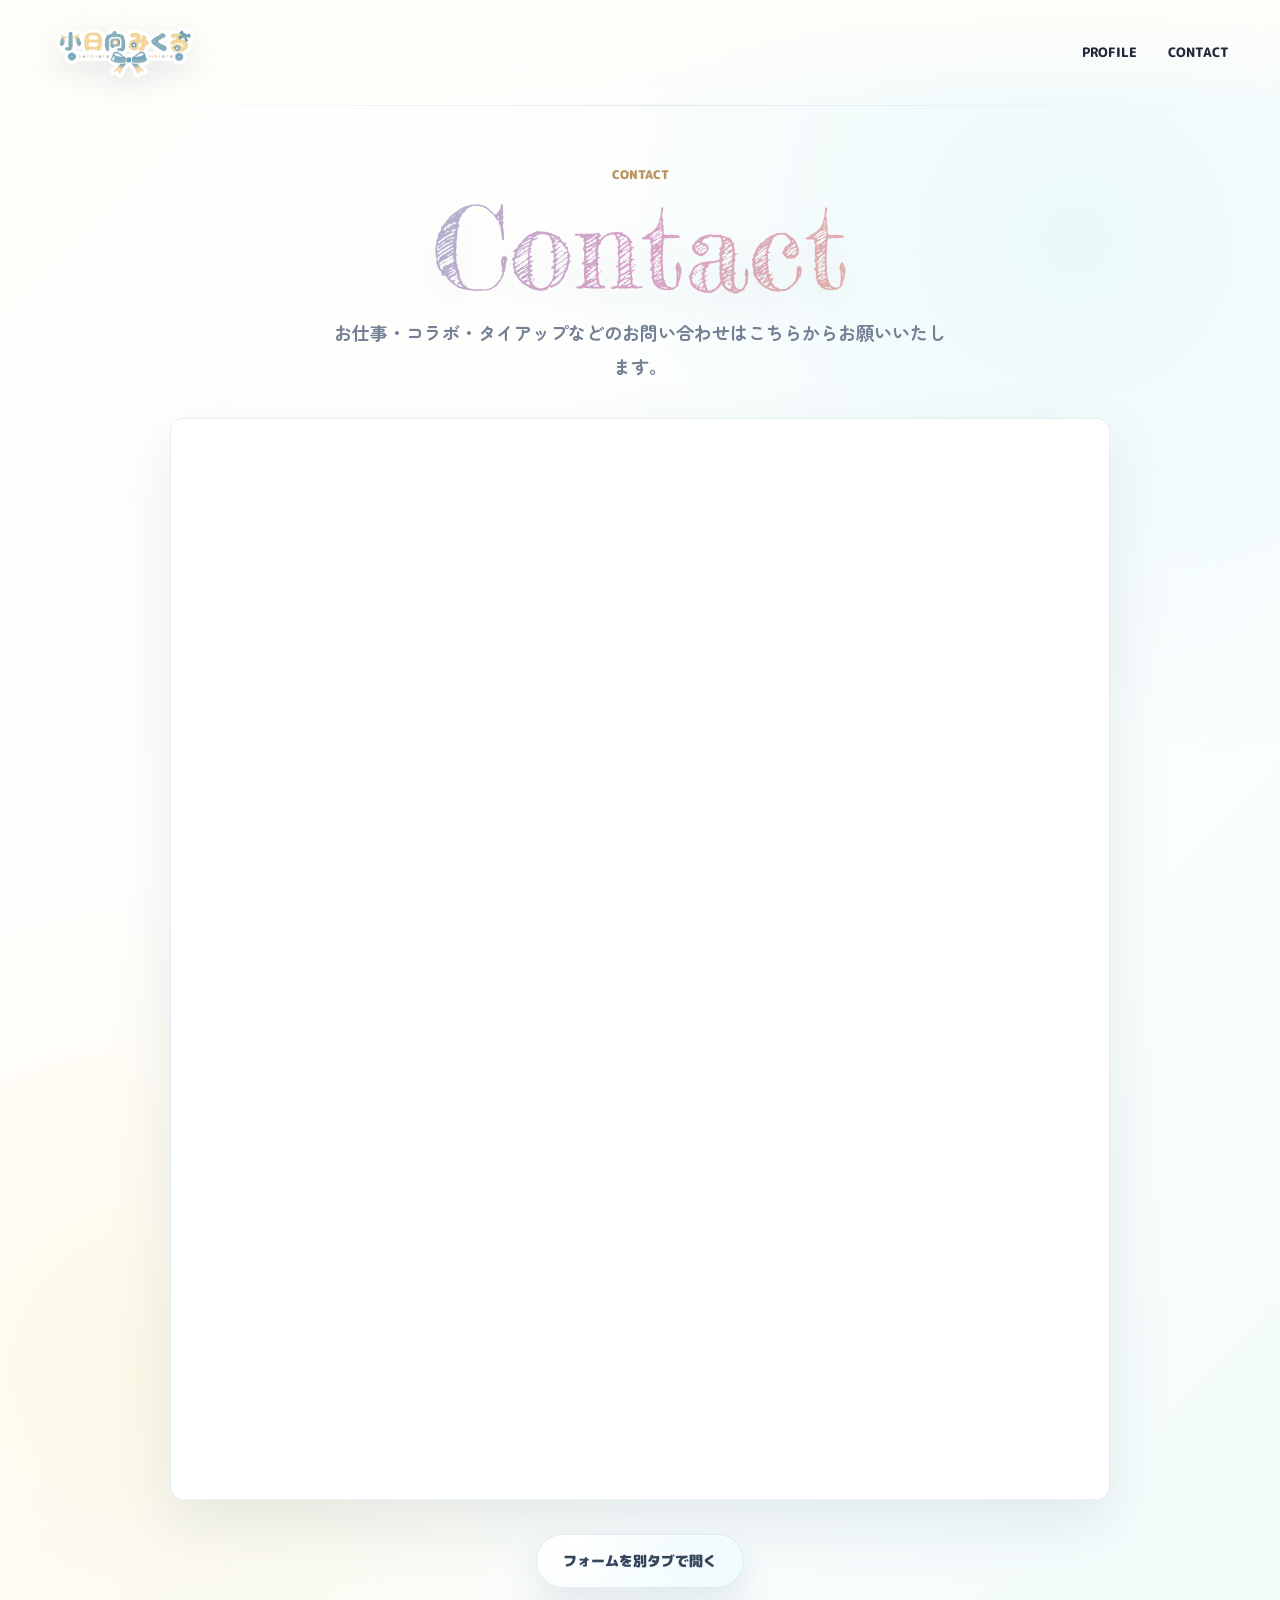
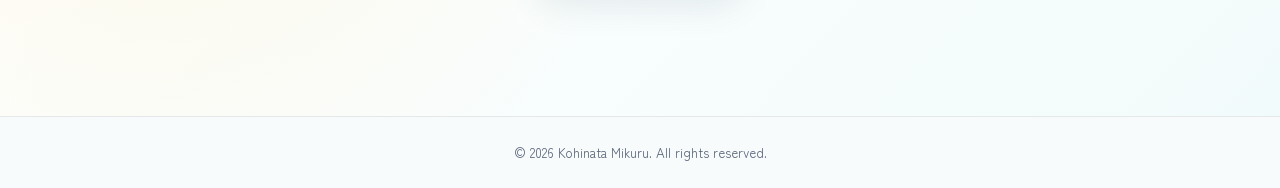
<file: contact/index.html>
<!doctype html>
<html lang="ja">
<head>
  <meta charset="utf-8">
  <meta name="viewport" content="width=device-width, initial-scale=1">
  <title>Contact | 小日向みくる</title>
  <meta name="description" content="小日向みくるへのお問い合わせフォームです。">
  <meta property="og:title" content="Contact | 小日向みくる">
  <meta property="og:description" content="お仕事・コラボ・タイアップなどのお問い合わせはこちらからお願いいたします。">
  <meta property="og:type" content="website">
  <meta property="og:image" content="/assets/mikuru-hero-guitar.webp">
  <link rel="preconnect" href="https://fonts.googleapis.com">
  <link rel="preconnect" href="https://fonts.gstatic.com" crossorigin>
  <link rel="preload" href="/assets/fonts/fredericka-the-great.ttf" as="font" type="font/ttf" crossorigin>
  <link href="https://fonts.googleapis.com/css2?family=Kiwi+Maru:wght@400;500&family=M+PLUS+Rounded+1c:wght@500;700;800;900&family=Zen+Maru+Gothic:wght@500;700;900&display=swap" rel="stylesheet">
  <link rel="stylesheet" href="/styles.css?v=clean-routes">
  <noscript><style>.site-loader{display:none}</style></noscript>
</head>
<body>
  <div class="site-loader" data-loader aria-hidden="true">
    <img src="/assets/mikuru-logo-header.png" alt="">
    <span></span>
  </div>
  <div class="site-shell">
    <header class="site-header" data-header>
      <a class="brand" href="/" aria-label="小日向みくる top">
        <img class="brand-logo" src="/assets/mikuru-logo-header.png" alt="小日向みくる">
      </a>
      <button class="nav-toggle" type="button" aria-label="メニューを開く" aria-expanded="false" data-nav-toggle>
        <span></span>
        <span></span>
      </button>
      <nav class="site-nav" data-nav>
        <a href="/#profile">Profile</a>
        <a href="/contact/">Contact</a>
      </nav>
    </header>

    <main id="top">
      <section class="form-page section-band" data-reveal>
        <div class="section-inner form-page-inner">
          <p class="eyebrow">Contact</p>
          <h1 class="form-title">Contact</h1>
          <p class="form-lead">お仕事・コラボ・タイアップなどのお問い合わせはこちらからお願いいたします。</p>
          <div class="form-frame-wrap">
            <iframe
              class="google-form-frame"
              src="https://docs.google.com/forms/d/e/1FAIpQLSd0jTJIio5FoaiBSnl2hc48bo4LDdoH8U8nhBQ_5XXvC_J6-w/viewform?embedded=true"
              title="小日向みくる お問い合わせフォーム"
              loading="lazy">読み込んでいます...</iframe>
          </div>
          <a class="form-fallback" href="https://forms.gle/actyXZQw63pQPEH49" target="_blank" rel="noreferrer">
            フォームを別タブで開く
          </a>
        </div>
      </section>
    </main>

    <footer class="site-footer">
      <small>&copy; 2026 Kohinata Mikuru. All rights reserved.</small>
    </footer>
  </div>
  <script src="/script.js?v=clean-top2"></script>
</body>
</html>
</file>
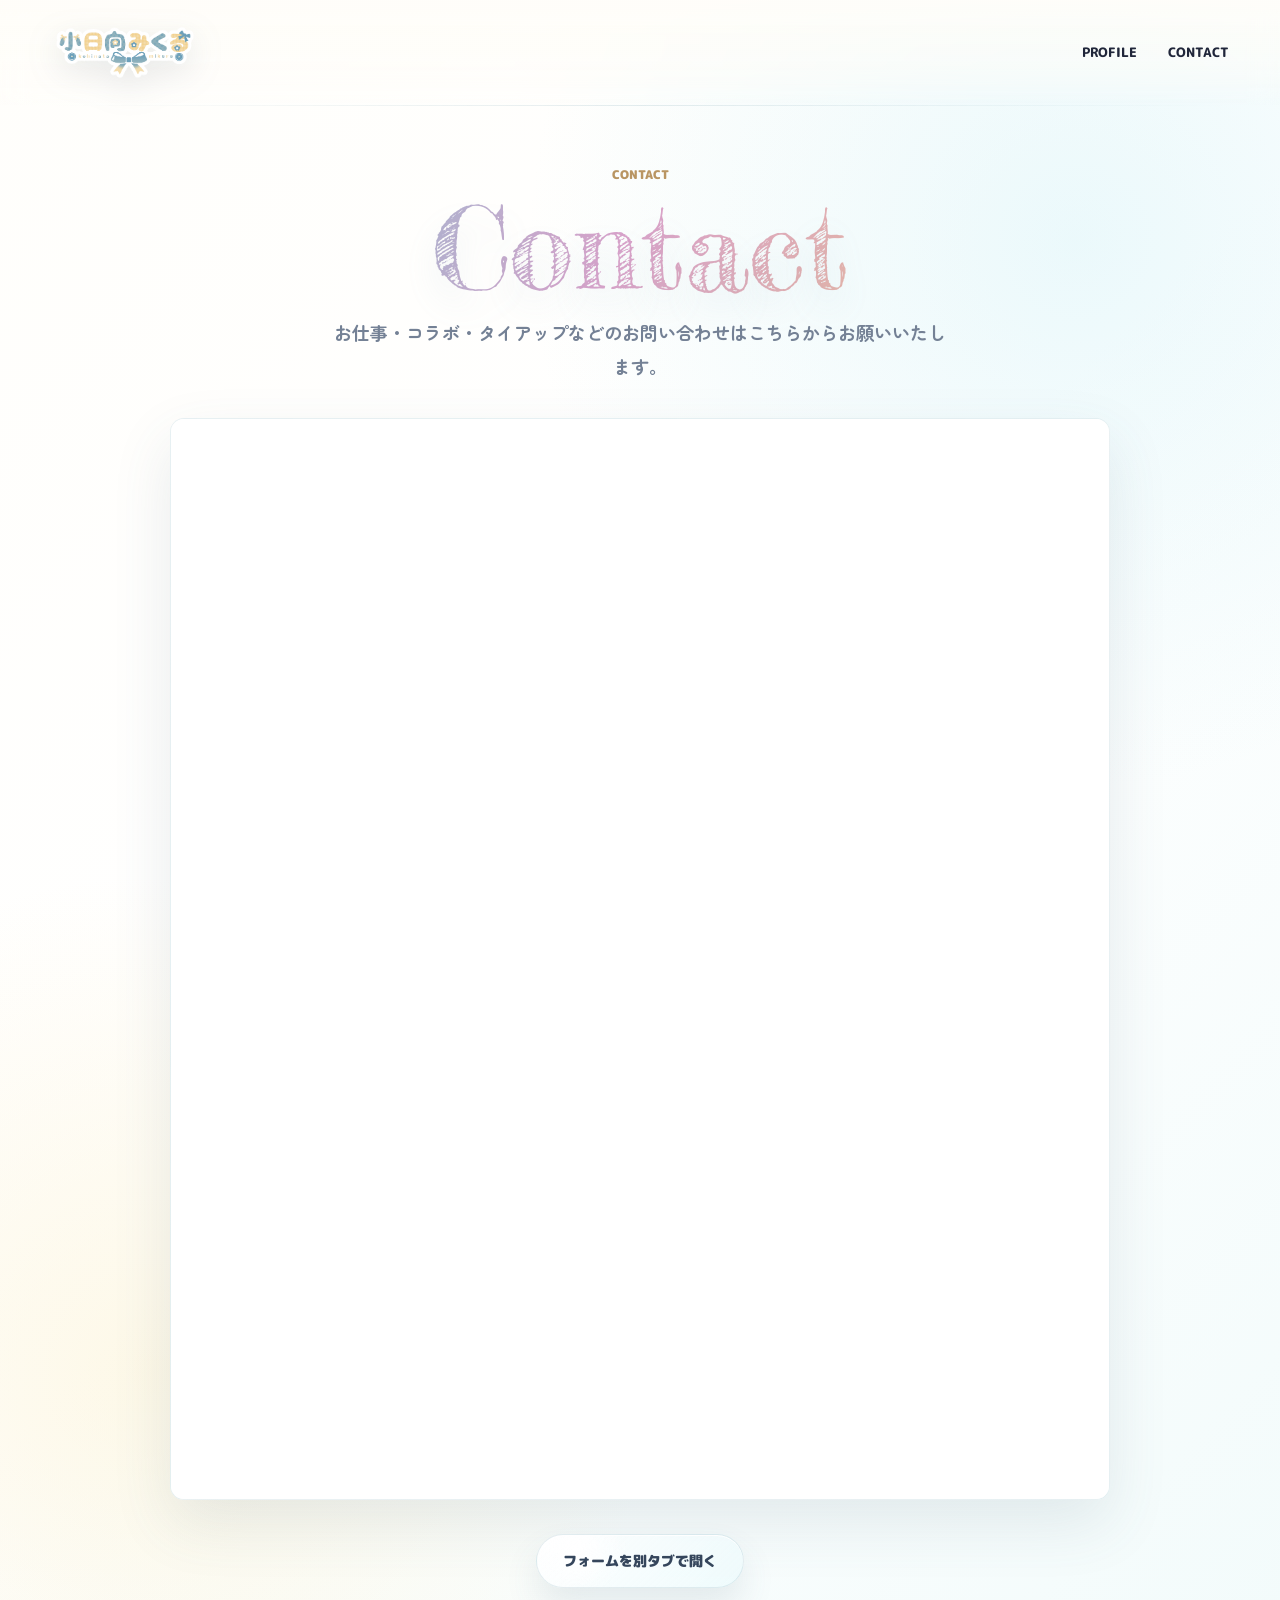
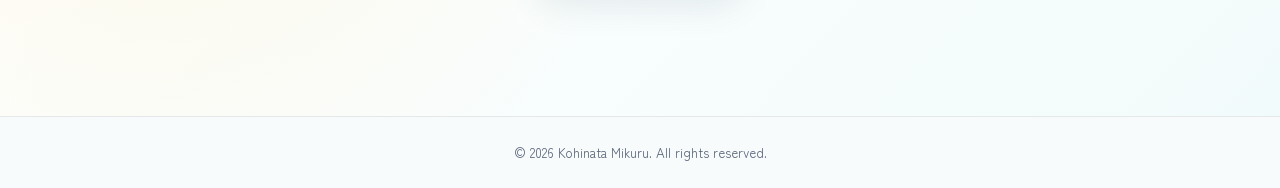
<file: contact.html>
<!doctype html>
<html lang="ja">
<head>
  <meta charset="utf-8">
  <meta name="robots" content="noindex">
  <meta http-equiv="refresh" content="0; url=/contact/">
  <title>Contact | Kohinata Mikuru</title>
  <script>
    window.location.replace("/contact/");
  </script>
</head>
<body>
  <p><a href="/contact/">Contact</a></p>
</body>
</html>
</file>
<file: styles.css>
@font-face {
  font-family: "Fredericka the Great";
  font-style: normal;
  font-weight: 400;
  font-display: swap;
  src: url("assets/fonts/fredericka-the-great.ttf") format("truetype");
}

:root {
  --ink: #20263a;
  --ink-soft: #748195;
  --paper: #fffdf8;
  --white: #ffffff;
  --night: #313b58;
  --navy: #6d9aaa;
  --cyan: #bdebf3;
  --coral: #e9bd82;
  --gold: #faeab6;
  --mint: #effaf8;
  --line: rgba(32, 38, 58, 0.09);
  --shadow: 0 24px 70px rgba(92, 107, 130, 0.1);
  --font-base: "Zen Maru Gothic", system-ui, sans-serif;
  --font-display: "Fredericka the Great", "Kiwi Maru", "Zen Maru Gothic", system-ui, sans-serif;
  --font-ui: "M PLUS Rounded 1c", "Zen Maru Gothic", system-ui, sans-serif;
  --font-accent: "Zen Maru Gothic", system-ui, sans-serif;
}

* {
  box-sizing: border-box;
}

html {
  scroll-behavior: smooth;
  overflow-x: clip;
}

body {
  margin: 0;
  color: var(--ink);
  background: var(--paper);
  font-family: var(--font-base);
  letter-spacing: 0;
  overflow-x: clip;
  overflow-y: auto;
  -webkit-user-select: none;
  user-select: none;
  -webkit-touch-callout: none;
}

::selection {
  background: transparent;
}

body.is-ready .site-loader {
  visibility: hidden;
  opacity: 0;
  pointer-events: none;
}

img {
  display: block;
  max-width: 100%;
}

a {
  color: inherit;
  text-decoration: none;
}

.site-shell {
  overflow: visible;
}

body.is-ready [data-reveal] {
  opacity: 0;
  transform: translateY(24px);
  transition:
    opacity 0.78s ease,
    transform 0.78s ease;
}

body.is-ready [data-reveal].is-visible {
  opacity: 1;
  transform: translateY(0);
}

.site-loader {
  position: fixed;
  inset: 0;
  z-index: 999;
  display: grid;
  place-items: center;
  background:
    radial-gradient(circle at 48% 42%, rgba(189, 235, 243, 0.34), transparent 28%),
    linear-gradient(145deg, rgba(255, 253, 248, 0.98), rgba(250, 254, 254, 0.98));
  transition:
    opacity 0.58s ease,
    visibility 0.58s ease;
}

.site-loader img {
  width: clamp(180px, 18vw, 280px);
  filter: drop-shadow(0 18px 24px rgba(83, 96, 116, 0.12));
}

.site-loader span {
  position: absolute;
  top: calc(50% + clamp(58px, 5.5vw, 86px));
  left: 50%;
  width: min(180px, 42vw);
  height: 2px;
  overflow: hidden;
  background: rgba(109, 154, 170, 0.12);
  border-radius: 999px;
  transform: translateX(-50%);
}

.site-loader span::after {
  display: block;
  width: 42%;
  height: 100%;
  content: "";
  background: linear-gradient(90deg, rgba(157, 215, 228, 0), rgba(157, 215, 228, 0.92), rgba(157, 215, 228, 0));
  border-radius: inherit;
  animation: loader-sweep 1.15s ease-in-out infinite;
}

@keyframes loader-sweep {
  0% {
    transform: translateX(-110%);
  }

  100% {
    transform: translateX(250%);
  }
}

.site-header {
  position: fixed;
  top: 0;
  left: 0;
  z-index: 30;
  display: flex;
  align-items: center;
  justify-content: space-between;
  width: 100%;
  padding: 22px clamp(18px, 4vw, 56px);
  color: var(--ink);
  background: linear-gradient(to bottom, rgba(255, 253, 248, 0.86), rgba(255, 253, 248, 0.48) 62%, rgba(255, 253, 248, 0));
  backdrop-filter: blur(14px);
  transition: background 0.25s ease, color 0.25s ease, padding 0.25s ease;
}

.site-header::after {
  position: absolute;
  right: clamp(18px, 4vw, 56px);
  bottom: -1px;
  left: clamp(18px, 4vw, 56px);
  height: 1px;
  content: "";
  background: linear-gradient(to right, transparent, rgba(109, 154, 170, 0.18), transparent);
}

.site-header.is-scrolled,
.site-header.is-open {
  padding-block: 14px;
  color: var(--ink);
  background: rgba(255, 253, 248, 0.82);
  backdrop-filter: blur(22px);
  border-bottom: 1px solid var(--line);
}

.brand {
  display: inline-flex;
  align-items: center;
}

.brand-logo {
  width: auto;
  height: clamp(58px, 4.8vw, 78px);
  filter: drop-shadow(0 10px 16px rgba(83, 96, 116, 0.14));
}

.site-nav {
  display: flex;
  gap: clamp(18px, 2.4vw, 34px);
  font-family: var(--font-ui);
  font-size: 13px;
  font-weight: 800;
  text-transform: uppercase;
}

.site-nav a {
  position: relative;
}

.site-nav a::after {
  position: absolute;
  right: 0;
  bottom: -8px;
  left: 0;
  height: 2px;
  content: "";
  background: #9fd8e4;
  transform: scaleX(0);
  transform-origin: left;
  transition: transform 0.2s ease;
}

.site-nav a:hover::after {
  transform: scaleX(1);
}

.nav-toggle {
  display: none;
  width: 44px;
  height: 44px;
  padding: 0;
  border: 0;
  background: transparent;
}

.nav-toggle span {
  display: block;
  width: 26px;
  height: 2px;
  margin: 7px auto;
  background: currentColor;
}

.section-band {
  position: relative;
  padding: clamp(76px, 10vw, 136px) clamp(20px, 5vw, 72px);
}

.section-band.light {
  background: var(--paper);
}

.section-inner {
  width: min(1120px, 100%);
  margin: 0 auto;
}

.hero {
  display: block;
  min-height: 92vh;
  padding-top: clamp(72px, 7vw, 92px);
  padding-bottom: clamp(24px, 3vw, 40px);
  color: var(--ink);
  background:
    linear-gradient(120deg, rgba(255, 255, 255, 0.86), transparent 42%),
    radial-gradient(circle at 74% 18%, rgba(189, 235, 243, 0.34), transparent 28%),
    radial-gradient(circle at 16% 84%, rgba(250, 234, 182, 0.38), transparent 30%),
    linear-gradient(135deg, #fffefb 0%, #fffaf0 48%, #f1fbfb 100%);
  isolation: isolate;
  overflow: hidden;
}

.hero::before {
  position: absolute;
  inset: 0;
  pointer-events: none;
  content: "";
  opacity: 0.18;
  background-image:
    linear-gradient(rgba(94, 128, 142, 0.1) 1px, transparent 1px),
    linear-gradient(90deg, rgba(94, 128, 142, 0.1) 1px, transparent 1px);
  background-size: 92px 92px;
  animation: grid-drift 24s linear infinite;
  mask-image: linear-gradient(to bottom, transparent, black 16%, black 76%, transparent);
}

.hero::after {
  position: absolute;
  top: -8%;
  right: -10%;
  bottom: -8%;
  z-index: 0;
  width: min(54vw, 740px);
  content: "";
  background:
    linear-gradient(150deg, rgba(185, 226, 234, 0.62), rgba(233, 248, 249, 0.28) 58%, rgba(255, 255, 255, 0.04));
  clip-path: polygon(24% 0, 100% 0, 82% 100%, 0 100%);
}

.hero-copy,
.hero-visual {
  position: relative;
  z-index: 2;
}

.hero-copy {
  width: min(56vw, 690px);
}

.hero-backline {
  position: absolute;
  right: -0.08em;
  bottom: 0.05em;
  z-index: 1;
  color: rgba(128, 171, 185, 0.11);
  font-size: clamp(120px, 19vw, 290px);
  font-weight: 900;
  line-height: 0.76;
  pointer-events: none;
  text-transform: uppercase;
}

.hero-spark {
  position: absolute;
  z-index: 1;
  width: 150px;
  aspect-ratio: 1;
  border: 1px solid rgba(109, 154, 170, 0.14);
  animation: soft-float 7.8s ease-in-out infinite alternate;
  transform: rotate(18deg);
}

.hero-spark.one {
  top: 23%;
  left: 46%;
  background: rgba(255, 255, 255, 0.5);
}

.hero-spark.two {
  right: 16%;
  bottom: 14%;
  width: 92px;
  animation-delay: -2.4s;
  background: rgba(250, 234, 182, 0.26);
}

@keyframes grid-drift {
  to {
    background-position: 92px 92px;
  }
}

@keyframes soft-float {
  from {
    transform: translate3d(0, 0, 0) rotate(18deg);
  }

  to {
    transform: translate3d(10px, -14px, 0) rotate(23deg);
  }
}

.eyebrow {
  margin: 0 0 16px;
  color: #b99562;
  font-family: var(--font-ui);
  font-size: 12px;
  font-weight: 900;
  text-transform: uppercase;
}

h1,
h2,
h3,
p {
  margin-top: 0;
}

h1 {
  margin-bottom: 24px;
  font-family: var(--font-display);
  font-size: clamp(70px, 8.5vw, 116px);
  line-height: 0.84;
  font-weight: 400;
  color: #9fcbd8;
  background: linear-gradient(118deg, #82c6d5 0%, #d8a2ca 48%, #efc58a 100%);
  background-clip: text;
  text-shadow: 0 18px 32px rgba(135, 171, 188, 0.16);
  -webkit-background-clip: text;
  -webkit-text-fill-color: transparent;
  animation: title-bloom 6.5s ease-in-out infinite alternate;
}

@keyframes title-bloom {
  from {
    filter: drop-shadow(0 12px 14px rgba(130, 198, 213, 0.08));
  }

  to {
    filter: drop-shadow(0 20px 22px rgba(216, 162, 202, 0.13));
  }
}

h2 {
  margin-bottom: 0;
  font-family: var(--font-accent);
  font-size: clamp(36px, 6vw, 82px);
  line-height: 0.98;
  font-weight: 900;
}

h3 {
  font-family: var(--font-accent);
  line-height: 1.35;
}

.hero-lead {
  width: min(520px, 100%);
  color: var(--ink-soft);
  font-family: var(--font-accent);
  font-size: clamp(15px, 1.6vw, 18px);
  font-weight: 700;
  line-height: 1.75;
}

.hero-actions {
  display: flex;
  flex-wrap: wrap;
  gap: 12px;
  margin-top: 28px;
}

.social-actions {
  width: min(900px, 100%);
  filter: drop-shadow(0 14px 22px rgba(88, 106, 126, 0.07));
  transform: translateY(-10px);
}

.social-button {
  --link-accent: #9fd8e4;
  --link-tint: rgba(189, 235, 243, 0.26);
  --link-glow: rgba(143, 196, 208, 0.12);
  position: relative;
  display: inline-flex;
  min-width: 160px;
  min-height: 72px;
  align-items: center;
  gap: 0;
  padding: 13px 18px 13px 78px;
  overflow: hidden;
  color: #263448;
  background:
    radial-gradient(circle at 22% 24%, rgba(255, 255, 255, 0.98), transparent 22%),
    radial-gradient(circle at 94% 16%, rgba(255, 255, 255, 0.82), transparent 18%),
    linear-gradient(135deg, rgba(255, 255, 255, 0.84), rgba(255, 253, 248, 0.58)),
    linear-gradient(135deg, var(--link-tint), rgba(189, 235, 243, 0.28));
  border: 1px solid rgba(95, 139, 156, 0.2);
  border-radius: 999px;
  box-shadow:
    0 16px 34px rgba(72, 92, 116, 0.13),
    0 0 0 1px rgba(255, 255, 255, 0.74),
    0 0 0 2px var(--link-glow),
    inset 0 1px 0 rgba(255, 255, 255, 0.96),
    inset 0 -16px 28px rgba(255, 255, 255, 0.32),
    inset 0 -18px 28px var(--link-glow);
  backdrop-filter: blur(16px) saturate(1.28);
  font-family: var(--font-ui);
  transition: transform 0.2s ease, border-color 0.2s ease, box-shadow 0.2s ease;
}

.social-button::before {
  position: absolute;
  top: 9px;
  right: 14px;
  width: 36px;
  height: 18px;
  content: "";
  background: rgba(255, 255, 255, 0.62);
  border-radius: 999px;
  filter: blur(0.2px);
}

.social-button::after {
  position: absolute;
  inset: 0;
  pointer-events: none;
  content: "";
  background:
    linear-gradient(120deg, transparent 24%, rgba(255, 255, 255, 0.56), transparent 68%),
    radial-gradient(circle at 16% 74%, rgba(189, 235, 243, 0.24), transparent 22%);
  opacity: 0;
  transform: translateX(-38%);
  transition: opacity 0.2s ease, transform 0.2s ease;
}

.social-button:hover {
  border-color: var(--link-accent);
  box-shadow:
    0 28px 58px rgba(72, 92, 116, 0.25),
    0 0 0 1px rgba(255, 255, 255, 0.82),
    0 0 0 3px var(--link-glow),
    inset 0 1px 0 rgba(255, 255, 255, 0.9),
    inset 0 -16px 28px rgba(255, 255, 255, 0.32),
    inset 0 -20px 30px var(--link-glow);
  transform: translateY(-3px);
}

.social-button:hover::after {
  opacity: 1;
  transform: translateX(38%);
}

.social-code {
  position: absolute;
  top: 50%;
  left: 16px;
  z-index: 1;
  display: grid;
  width: 48px;
  height: 48px;
  flex: 0 0 auto;
  place-items: center;
  color: #2c3c52;
  background:
    radial-gradient(circle at 28% 22%, rgba(255, 255, 255, 0.96), transparent 30%),
    linear-gradient(135deg, rgba(255, 255, 255, 0.86), var(--link-tint));
  border: 1px solid rgba(255, 255, 255, 0.96);
  border-radius: 50%;
  box-shadow:
    0 10px 22px rgba(72, 92, 116, 0.16),
    0 0 0 1px rgba(255, 255, 255, 0.42),
    inset 0 1px 0 rgba(255, 255, 255, 0.82);
  font-size: 10px;
  font-weight: 900;
  line-height: 1;
  transform: translateY(-50%);
}

.social-code img {
  display: block;
  width: 24px;
  height: 24px;
  object-fit: contain;
}

.social-button strong,
.social-button small {
  display: block;
  position: relative;
  z-index: 1;
  white-space: nowrap;
}

.social-button strong {
  color: #26384f;
  font-size: 14px;
  font-weight: 900;
  line-height: 1.05;
}

.social-button small {
  margin: 0 0 6px;
  color: #637589;
  font-size: 9px;
  font-weight: 800;
  line-height: 1;
  text-transform: uppercase;
}

.social-button.youtube {
  --link-accent: #f1a6a8;
  --link-tint: rgba(255, 213, 218, 0.92);
  --link-glow: rgba(241, 166, 168, 0.13);
}

.social-button.x {
  --link-accent: #a6bfce;
  --link-tint: rgba(225, 239, 246, 0.94);
  --link-glow: rgba(139, 169, 186, 0.12);
}

.social-button.tiktok {
  --link-accent: #94d8d8;
  --link-tint: rgba(209, 247, 247, 0.94);
  --link-glow: rgba(106, 203, 205, 0.12);
}

.social-button.marshmallow {
  --link-accent: #e9a8c9;
  --link-tint: rgba(255, 223, 239, 0.96);
  --link-glow: rgba(221, 137, 184, 0.13);
}

.social-button.marshmallow .social-code img {
  width: 31px;
  height: 31px;
}

.social-button.wishlist {
  --link-accent: #e7ca7f;
  --link-tint: rgba(255, 238, 190, 0.96);
  --link-glow: rgba(219, 185, 96, 0.12);
}

.hero-video-row {
  display: flex;
  width: min(820px, 100%);
  align-items: flex-start;
  gap: 18px;
  margin-top: 56px;
  margin-left: clamp(22px, 2.5vw, 46px);
}

.hero-video-photo {
  position: relative;
  display: block;
  width: min(360px, calc(50% - 9px));
  padding: 12px 12px 14px;
  color: #425167;
  background:
    linear-gradient(145deg, rgba(255, 255, 255, 0.96), rgba(255, 252, 244, 0.84));
  border: 1px solid rgba(109, 154, 170, 0.12);
  border-radius: 6px;
  box-shadow:
    0 22px 44px rgba(88, 106, 126, 0.13),
    0 2px 0 rgba(255, 255, 255, 0.88) inset;
  transform-origin: 50% 50%;
  transition: transform 0.22s ease, box-shadow 0.22s ease;
}

.hero-video-photo.is-left {
  transform: rotate(-1.5deg);
}

.hero-video-photo.is-right {
  margin-top: 10px;
  transform: rotate(0.6deg);
}

.hero-video-photo:hover {
  box-shadow:
    0 28px 56px rgba(88, 106, 126, 0.18),
    0 2px 0 rgba(255, 255, 255, 0.9) inset;
}

.hero-video-photo.is-left:hover,
.hero-video-photo.is-right:hover {
  transform: rotate(-2.2deg) translateY(-4px);
}

.hero-video-photo.is-right:hover {
  transform: rotate(-0.1deg) translateY(-4px);
}

.photo-tape {
  position: absolute;
  top: -17px;
  left: 50%;
  z-index: 3;
  width: 116px;
  height: 32px;
  content: "";
  background:
    linear-gradient(90deg, rgba(255, 255, 255, 0.46), transparent 24%, rgba(255, 255, 255, 0.56) 54%, transparent),
    rgba(197, 231, 244, 0.78);
  border: 1px solid rgba(116, 178, 193, 0.18);
  border-radius: 4px;
  box-shadow: 0 8px 18px rgba(88, 106, 126, 0.08);
  transform: translateX(-50%) rotate(2deg);
}

.hero-video-photo.is-right .photo-tape {
  background:
    linear-gradient(90deg, rgba(255, 255, 255, 0.38), transparent 24%, rgba(255, 255, 255, 0.46) 54%, transparent),
    rgba(250, 234, 182, 0.72);
  border-color: rgba(233, 189, 130, 0.16);
  transform: translateX(-50%) rotate(-3deg);
}

.photo-frame {
  position: relative;
  display: block;
  overflow: hidden;
  aspect-ratio: 16 / 9;
  background: #f8fbfb;
  border-radius: 4px;
}

.photo-frame img {
  width: 100%;
  height: 100%;
  object-fit: cover;
  filter: saturate(0.92) brightness(1.04);
  transition: transform 0.24s ease;
}

.hero-video-photo:hover .photo-frame img {
  transform: scale(1.025);
}

.photo-frame::after {
  position: absolute;
  inset: 0;
  pointer-events: none;
  content: "";
  background:
    linear-gradient(to top, rgba(38, 52, 72, 0.22), transparent 42%),
    radial-gradient(circle at 18% 12%, rgba(255, 255, 255, 0.45), transparent 18%);
}

.photo-play {
  position: absolute;
  top: 50%;
  left: 50%;
  z-index: 2;
  display: grid;
  width: 46px;
  height: 46px;
  place-items: center;
  background: rgba(255, 253, 248, 0.68);
  border: 1px solid rgba(255, 255, 255, 0.72);
  border-radius: 50%;
  box-shadow: 0 10px 22px rgba(38, 52, 72, 0.1);
  transform: translate(-50%, -50%);
}

.photo-play::before {
  width: 0;
  height: 0;
  margin-left: 4px;
  content: "";
  border-top: 8px solid transparent;
  border-bottom: 8px solid transparent;
  border-left: 13px solid rgba(116, 178, 193, 0.78);
}

.photo-caption {
  display: flex;
  align-items: center;
  justify-content: space-between;
  gap: 12px;
  padding: 12px 2px 0;
  font-family: var(--font-ui);
}

.photo-caption small {
  color: #9a8b74;
  font-size: 10px;
  font-weight: 900;
  text-transform: uppercase;
}

.photo-caption strong {
  color: #4a5a70;
  font-size: 13px;
  font-weight: 900;
}

.button {
  display: inline-flex;
  align-items: center;
  justify-content: center;
  min-height: 48px;
  padding: 0 24px;
  border: 1px solid currentColor;
  border-radius: 999px;
  font-family: var(--font-ui);
  font-size: 13px;
  font-weight: 900;
  text-transform: uppercase;
}

.button.primary {
  color: #263448;
  border-color: #bdebf3;
  background: rgba(189, 235, 243, 0.92);
}

.button.ghost {
  color: var(--ink);
  border-color: rgba(49, 59, 88, 0.16);
  background: rgba(255, 255, 255, 0.38);
}

.button.small {
  min-height: 40px;
  padding-inline: 18px;
  color: var(--white);
  border-color: var(--ink);
  background: var(--ink);
}

.hero-visual {
  position: absolute;
  right: clamp(-94px, -5.4vw, -62px);
  bottom: -158px;
  z-index: 3;
  width: min(57vw, 760px);
  height: min(118vh, 980px);
  animation: hero-drift 8.5s ease-in-out infinite alternate;
  filter: drop-shadow(0 34px 34px rgba(82, 100, 122, 0.16));
}

@keyframes hero-drift {
  from {
    transform: translate3d(0, 0, 0);
  }

  to {
    transform: translate3d(-8px, -12px, 0);
  }
}

.hero-visual-image {
  position: absolute;
  inset: 0;
  width: 100%;
  height: 100%;
  max-height: none;
  object-fit: contain;
  opacity: 0;
  transform: translate3d(10px, 16px, 0) scale(0.985);
  transition:
    opacity 1.35s ease,
    transform 1.35s ease;
  will-change: opacity, transform;
}

.hero-visual-image.is-active {
  opacity: 1;
  transform: translate3d(0, 0, 0) scale(1);
}

.hero-visual-guitar {
  object-position: 42% 100%;
}

.hero-visual-mic {
  object-position: 50% 46%;
  transform: translate3d(8px, 16px, 0) scale(0.965);
}

.hero-visual-mic.is-active {
  transform: translate3d(-4px, 0, 0) scale(1.05);
}

.hero-visual-flowers {
  object-position: 50% 48%;
  transform: translate3d(10px, 18px, 0) scale(0.97);
}

.hero-visual-flowers.is-active {
  transform: translate3d(0, 0, 0) scale(1.04);
}

.hero-visual-stretch {
  object-position: 42% 54%;
  transform: translate3d(0, 16px, 0) scale(1.02);
}

.hero-visual-stretch.is-active {
  transform: translate3d(-54px, 0, 0) scale(1.18);
}

.hero-visual-cheer {
  object-position: 50% 100%;
  transform: translate3d(8px, 16px, 0) scale(0.975);
}

.hero-visual-cheer.is-active {
  transform: translate3d(-8px, 0, 0) scale(1.02);
}

.hero-visual-standing {
  object-position: 48% 48%;
  transform: translate3d(8px, 14px, 0) scale(0.98);
}

.hero-visual-standing.is-active {
  transform: translate3d(-18px, 0, 0) scale(1.1);
}

.hero-visual-umbrella {
  object-fit: contain;
  object-position: 50% 55%;
  transform: translate3d(8px, 14px, 0) scale(0.985);
}

.hero-visual-umbrella.is-active {
  transform: translate3d(-10px, 0, 0) scale(1.08);
}

.hero-ring {
  position: absolute;
  top: 16%;
  right: 4%;
  z-index: -1;
  width: 92%;
  aspect-ratio: 1;
  border: 1px solid rgba(255, 255, 255, 0.8);
  border-radius: 50%;
  background:
    radial-gradient(circle, transparent 48%, rgba(255, 255, 255, 0.22) 49%, transparent 64%),
    linear-gradient(135deg, rgba(255, 255, 255, 0.46), rgba(189, 235, 243, 0.08));
  animation: ring-breathe 9s ease-in-out infinite alternate;
}

@keyframes ring-breathe {
  from {
    opacity: 0.78;
    transform: scale(0.99) rotate(0deg);
  }

  to {
    opacity: 1;
    transform: scale(1.025) rotate(3deg);
  }
}

.scroll-note {
  position: absolute;
  right: clamp(20px, 5vw, 72px);
  bottom: 28px;
  z-index: 1;
  color: rgba(38, 52, 72, 0.56);
  font-size: 12px;
  font-weight: 800;
  writing-mode: vertical-rl;
}

.ticker {
  color: #687489;
  overflow: hidden;
  background: rgba(250, 234, 182, 0.72);
}

.ticker-track {
  display: flex;
  width: max-content;
  animation: ticker 22s linear infinite;
}

.ticker span {
  padding: 15px 34px;
  font-family: var(--font-ui);
  font-size: 13px;
  font-weight: 900;
  text-transform: uppercase;
}

@keyframes ticker {
  to {
    transform: translateX(-50%);
  }
}

.section-heading {
  display: flex;
  flex-direction: column;
  gap: 10px;
  margin-bottom: 42px;
}

.section-heading.row {
  flex-direction: row;
  align-items: end;
  justify-content: space-between;
  gap: 20px;
}

time,
.muted {
  color: var(--ink-soft);
}

.profile {
  color: var(--ink);
  background:
    radial-gradient(circle at 100% 12%, rgba(189, 235, 243, 0.34), transparent 34%),
    linear-gradient(135deg, #ffffff 0%, #fffaf0 54%, #f0fbfa 100%);
}

.split {
  display: grid;
  grid-template-columns: minmax(0, 0.9fr) minmax(300px, 1.1fr);
  gap: clamp(34px, 7vw, 96px);
  align-items: start;
}

.profile-copy p {
  color: var(--ink-soft);
  font-family: var(--font-accent);
  font-size: clamp(16px, 2vw, 20px);
  font-weight: 700;
  line-height: 2.1;
}

.profile-data {
  display: grid;
  grid-template-columns: repeat(3, 1fr);
  gap: 12px;
  margin: 34px 0 0;
}

.profile-data div {
  padding: 18px;
  border: 1px solid rgba(109, 154, 170, 0.12);
  background: rgba(255, 255, 255, 0.68);
}

.profile-data dt {
  color: var(--navy);
  font-family: var(--font-ui);
  font-size: 11px;
  font-weight: 900;
  text-transform: uppercase;
}

.profile-data dd {
  margin: 8px 0 0;
  font-weight: 800;
}

.contact {
  text-align: center;
  color: var(--ink);
  background:
    linear-gradient(rgba(255, 255, 255, 0.9), rgba(255, 253, 248, 0.96)),
    url("assets/mikuru-main.webp") right bottom / auto 118% no-repeat,
    linear-gradient(135deg, #ffffff, #f0fbfa);
}

.contact-inner {
  width: min(820px, 100%);
}

.contact p {
  color: var(--ink-soft);
}

.contact-link,
.form-fallback {
  position: relative;
  display: inline-flex;
  min-width: 220px;
  min-height: 54px;
  align-items: center;
  justify-content: center;
  margin-top: 34px;
  padding: 0 26px;
  color: #35465c;
  background:
    radial-gradient(circle at 18% 20%, rgba(255, 255, 255, 0.98), transparent 30%),
    linear-gradient(135deg, rgba(255, 255, 255, 0.88), rgba(235, 250, 252, 0.72));
  border: 1px solid rgba(109, 154, 170, 0.18);
  border-radius: 999px;
  box-shadow:
    0 18px 34px rgba(78, 96, 118, 0.12),
    inset 0 1px 0 rgba(255, 255, 255, 0.94);
  font-family: var(--font-ui);
  font-size: 14px;
  font-weight: 900;
  transition:
    box-shadow 0.22s ease,
    transform 0.22s ease;
}

.contact-link:hover,
.form-fallback:hover {
  box-shadow:
    0 24px 44px rgba(78, 96, 118, 0.17),
    inset 0 1px 0 rgba(255, 255, 255, 0.94);
  transform: translateY(-3px);
}

.form-page {
  min-height: 100vh;
  padding-top: clamp(132px, 13vw, 176px);
  background:
    radial-gradient(circle at 84% 14%, rgba(189, 235, 243, 0.3), transparent 30%),
    radial-gradient(circle at 12% 80%, rgba(250, 234, 182, 0.32), transparent 28%),
    linear-gradient(135deg, #fffefb 0%, #ffffff 48%, #f2fbfb 100%);
}

.form-page-inner {
  width: min(940px, 100%);
  text-align: center;
}

.form-title {
  margin-bottom: 18px;
  font-size: clamp(72px, 9vw, 126px);
}

.form-lead {
  width: min(620px, 100%);
  margin: 0 auto 34px;
  color: var(--ink-soft);
  font-family: var(--font-accent);
  font-size: clamp(15px, 1.5vw, 18px);
  font-weight: 700;
  line-height: 1.9;
}

.form-frame-wrap {
  overflow: hidden;
  background:
    linear-gradient(135deg, rgba(255, 255, 255, 0.94), rgba(246, 252, 253, 0.86));
  border: 1px solid rgba(109, 154, 170, 0.14);
  border-radius: 14px;
  box-shadow:
    0 24px 60px rgba(78, 96, 118, 0.12),
    inset 0 1px 0 rgba(255, 255, 255, 0.94);
}

.google-form-frame {
  display: block;
  width: 100%;
  height: min(1280px, 120vh);
  min-height: 960px;
  border: 0;
  background: #fff;
}

.form-fallback {
  min-width: 190px;
}

.site-footer {
  display: flex;
  justify-content: center;
  gap: 20px;
  padding: 26px clamp(20px, 5vw, 72px);
  color: #59657a;
  background: #f8fbfb;
  border-top: 1px solid var(--line);
}

.top-float {
  position: fixed;
  right: clamp(16px, 3vw, 42px);
  bottom: clamp(18px, 3vw, 34px);
  z-index: 40;
  display: block;
  width: clamp(226px, 19vw, 268px);
  height: clamp(132px, 11vw, 154px);
  color: #41546a;
  border-radius: 26px;
  opacity: 0;
  pointer-events: none;
  filter: drop-shadow(0 18px 28px rgba(78, 96, 118, 0.16));
  transform: translateY(12px);
  transition:
    filter 0.22s ease,
    opacity 0.24s ease,
    transform 0.22s ease;
}

.top-float.is-visible {
  opacity: 1;
  pointer-events: auto;
  transform: translateY(0);
}

.top-float:hover {
  filter: drop-shadow(0 24px 34px rgba(78, 96, 118, 0.21));
  transform: translateY(-4px);
}

.top-float:focus {
  outline: none;
}

.top-float:focus-visible {
  outline: 2px solid rgba(116, 178, 193, 0.38);
  outline-offset: 6px;
}

.top-float-bubble {
  position: absolute;
  right: clamp(70px, 6.5vw, 84px);
  bottom: clamp(58px, 5vw, 70px);
  display: inline-flex;
  align-items: center;
  min-height: 44px;
  padding: 0 18px 1px;
  background:
    radial-gradient(circle at 18% 18%, rgba(255, 255, 255, 0.96), transparent 30%),
    linear-gradient(135deg, rgba(255, 255, 255, 0.96), rgba(245, 252, 253, 0.88));
  border: 1px solid rgba(109, 154, 170, 0.18);
  border-radius: 24px 24px 12px 24px;
  box-shadow:
    0 10px 24px rgba(78, 96, 118, 0.12),
    inset 0 1px 0 rgba(255, 255, 255, 0.96);
  font-family: var(--font-ui);
  font-size: 13px;
  font-weight: 900;
  white-space: nowrap;
}

.top-float-bubble::before,
.top-float-bubble::after {
  position: absolute;
  content: "";
  clip-path: polygon(0 4%, 100% 54%, 0 100%);
}

.top-float-bubble::before {
  right: -21px;
  bottom: 3px;
  width: 31px;
  height: 26px;
  background: rgba(109, 154, 170, 0.18);
  filter: drop-shadow(3px 5px 7px rgba(78, 96, 118, 0.09));
  transform: rotate(6deg);
}

.top-float-bubble::after {
  right: -18px;
  bottom: 5px;
  width: 28px;
  height: 22px;
  background:
    linear-gradient(135deg, rgba(255, 255, 255, 0.96), rgba(245, 252, 253, 0.88));
  transform: rotate(7deg);
}

.top-float-sticker {
  position: absolute;
  right: 0;
  bottom: 0;
  display: block;
  width: clamp(76px, 7.6vw, 104px);
  filter: drop-shadow(0 16px 20px rgba(78, 96, 118, 0.18));
}

.top-float-sticker img {
  width: 100%;
  height: auto;
  object-position: center bottom;
}

@media (min-width: 1440px) {
  .site-header {
    padding-inline: clamp(84px, 6vw, 128px);
  }

  .site-header::after {
    right: clamp(84px, 6vw, 128px);
    left: clamp(84px, 6vw, 128px);
  }

  .section-band {
    padding-right: clamp(92px, 6.2vw, 132px);
    padding-left: clamp(92px, 6.2vw, 132px);
  }

  .section-inner {
    width: min(1320px, 100%);
  }

  .hero {
    min-height: 92vh;
    padding-top: clamp(150px, 15vh, 176px);
    padding-bottom: 52px;
  }

  .hero-copy {
    width: min(45vw, 820px);
  }

  .hero::after {
    right: -8%;
    width: min(56vw, 1040px);
  }

  .hero-backline {
    right: 0.02em;
    bottom: 0.02em;
    font-size: clamp(260px, 18vw, 360px);
  }

  .hero-spark.one {
    top: 18%;
    left: 49%;
    width: 178px;
  }

  .hero-spark.two {
    right: 13%;
    bottom: 16%;
    width: 112px;
  }

  .brand-logo {
    height: clamp(78px, 5vw, 96px);
  }

  h1 {
    font-size: clamp(126px, 7.8vw, 154px);
  }

  .hero-lead {
    width: min(620px, 100%);
    font-size: 20px;
  }

  .hero-actions {
    margin-top: 34px;
  }

  .social-actions {
    width: min(900px, 48vw);
  }

  .social-button {
    min-width: 166px;
  }

  .hero-visual {
    right: clamp(-86px, -4.4vw, -58px);
    bottom: -246px;
    width: min(51vw, 980px);
    height: min(112vh, 1160px);
  }

  .hero-ring {
    top: 12%;
    right: 2%;
    width: 98%;
  }

  .scroll-note {
    right: clamp(92px, 6.2vw, 132px);
  }
}

@media (max-width: 860px) {
  .site-header {
    align-items: flex-start;
  }

  .nav-toggle {
    display: block;
    color: inherit;
  }

  .site-nav {
    position: absolute;
    top: 72px;
    right: 18px;
    left: 18px;
    display: none;
    flex-direction: column;
    gap: 0;
    padding: 12px;
    color: var(--ink);
    background: rgba(247, 245, 239, 0.96);
    box-shadow: var(--shadow);
  }

  .site-nav.is-open {
    display: flex;
  }

  .site-nav a {
    padding: 16px;
  }

  .hero {
    min-height: 88vh;
    padding-top: 108px;
    padding-bottom: 86px;
  }

  .hero-copy {
    width: min(680px, 100%);
  }

  .hero::after {
    width: 62vw;
  }

  .hero-visual {
    right: -184px;
    bottom: -112px;
    width: min(68vw, 540px);
    height: min(82vh, 680px);
    opacity: 0.9;
  }

  .hero-video-row {
    width: min(680px, 100%);
    margin-left: 0;
  }

  .hero-video-photo {
    width: min(320px, calc(50% - 9px));
  }

  .split {
    grid-template-columns: 1fr;
  }

  .profile-data {
    grid-template-columns: 1fr;
  }

  .section-heading.row {
    align-items: flex-start;
    flex-direction: column;
  }

  .site-footer {
    flex-direction: column;
  }
}

@media (max-width: 520px) {
  .hero {
    min-height: 88vh;
    padding-top: 104px;
    padding-bottom: 68px;
    overflow: hidden;
  }

  .hero-copy {
    max-width: 100%;
  }

  .hero::after {
    top: auto;
    right: -42%;
    bottom: -8%;
    width: 108vw;
    height: 43vh;
    clip-path: polygon(22% 0, 100% 0, 100% 100%, 0 100%);
  }

  .hero-backline {
    right: -0.18em;
    bottom: 0.82em;
    font-size: 118px;
    writing-mode: vertical-rl;
  }

  .hero-spark {
    display: none;
  }

  .hero-visual {
    position: absolute;
    right: -256px;
    bottom: -144px;
    z-index: 1;
    width: 382px;
    height: 600px;
    opacity: 0.9;
    pointer-events: none;
  }

  .hero-ring {
    display: none;
  }

  h1 {
    font-size: clamp(46px, 15.8vw, 66px);
  }

  .brand-logo {
    height: 48px;
  }

  .hero-actions,
  .hero-video-row {
    align-items: stretch;
    flex-direction: column;
  }

  .hero .button,
  .hero .social-button,
  .hero-video-photo {
    width: min(280px, 78vw);
  }

  .hero-video-photo.is-right {
    margin-top: -2px;
  }

  .contact-link,
  .form-fallback {
    width: min(280px, 78vw);
  }

  .scroll-note {
    display: none;
  }

  .top-float {
    right: 14px;
    bottom: 14px;
    width: 198px;
    height: 118px;
  }

  .top-float-bubble {
    right: 54px;
    bottom: 50px;
    min-height: 36px;
    padding-inline: 12px;
    font-size: 11px;
  }

  .top-float-sticker {
    width: 68px;
  }
}

@media (prefers-reduced-motion: reduce) {
  *,
  *::before,
  *::after {
    animation-duration: 0.01ms !important;
    animation-iteration-count: 1 !important;
    scroll-behavior: auto !important;
    transition-duration: 0.01ms !important;
  }
}
</file>
